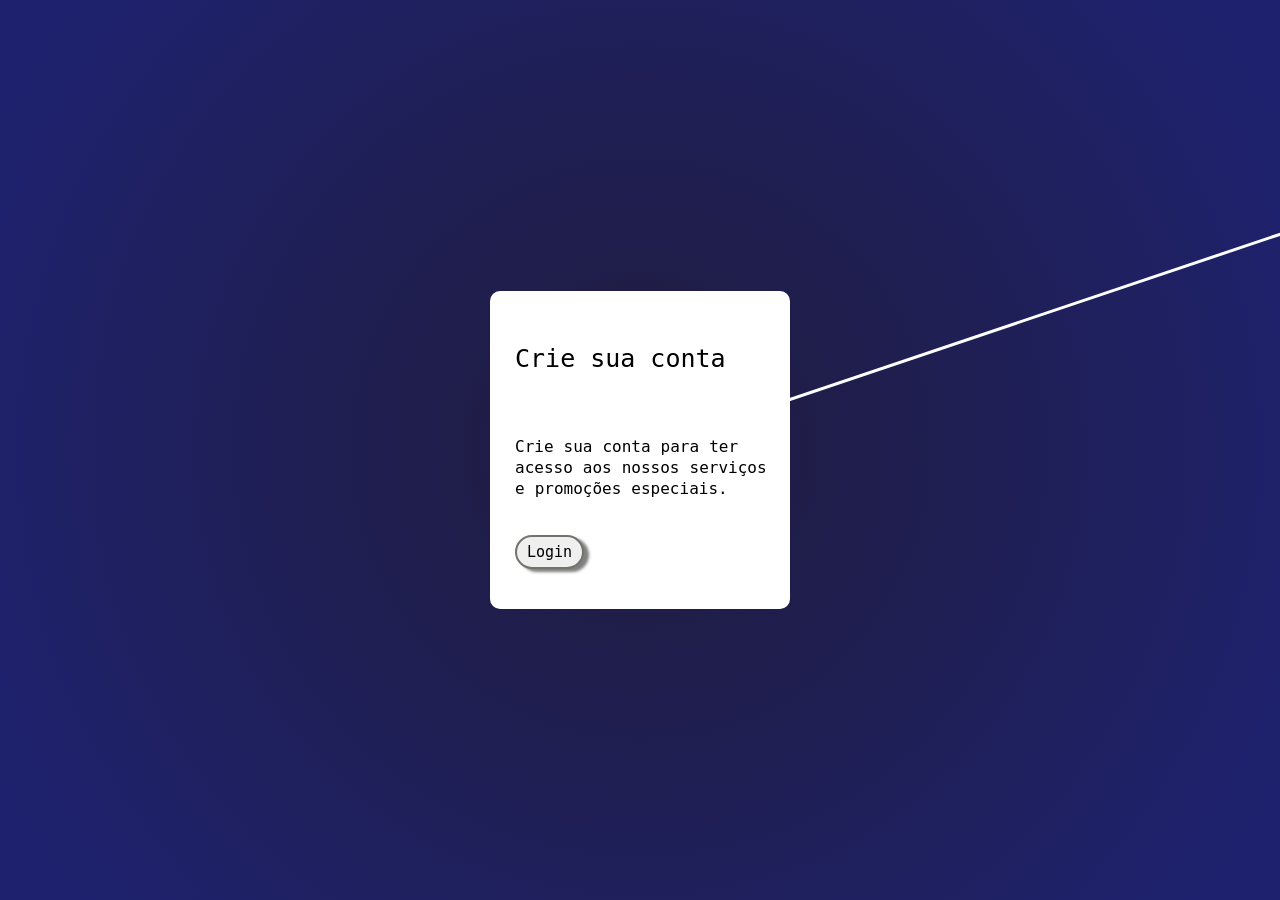
<file: main/index.html>
<!DOCTYPE html>
<html lang="pt-br">
<head>
    <meta charset="UTF-8">
    <meta name="viewport" content="width=device-width, initial-scale=1.0">
    <title>NetNest</title>

    <link rel="stylesheet" href="../style/style.css">
</head>
<body>
    <div class="content">
        <div class="world">
            <div class="container" id="login-container" data-primary>
                <p class="title">Crie sua conta</p>
                <p class="body">Crie sua conta para ter acesso aos nossos serviços e promoções especiais.</p>
                <button type="button" class="nav" id="pg-login" onclick="window.location.href='login.html'">Login</button>
            </div>

            <div class="container" id="cripto-container">
                <p class="title">Criptografia isolada</p>
                <p class="body">Tecnologia de conteinerização criptográfica de transferência interna e externa de dados.</p>
                <button type="button" class="nav" id="pg-servicos" onclick="window.location.href='servicos.html'">Ver serviços</button>
            </div>
        </div>
    </div>

    <script src="../script/dynamic_movement.js" defer></script>
</body>
</html>
</file>
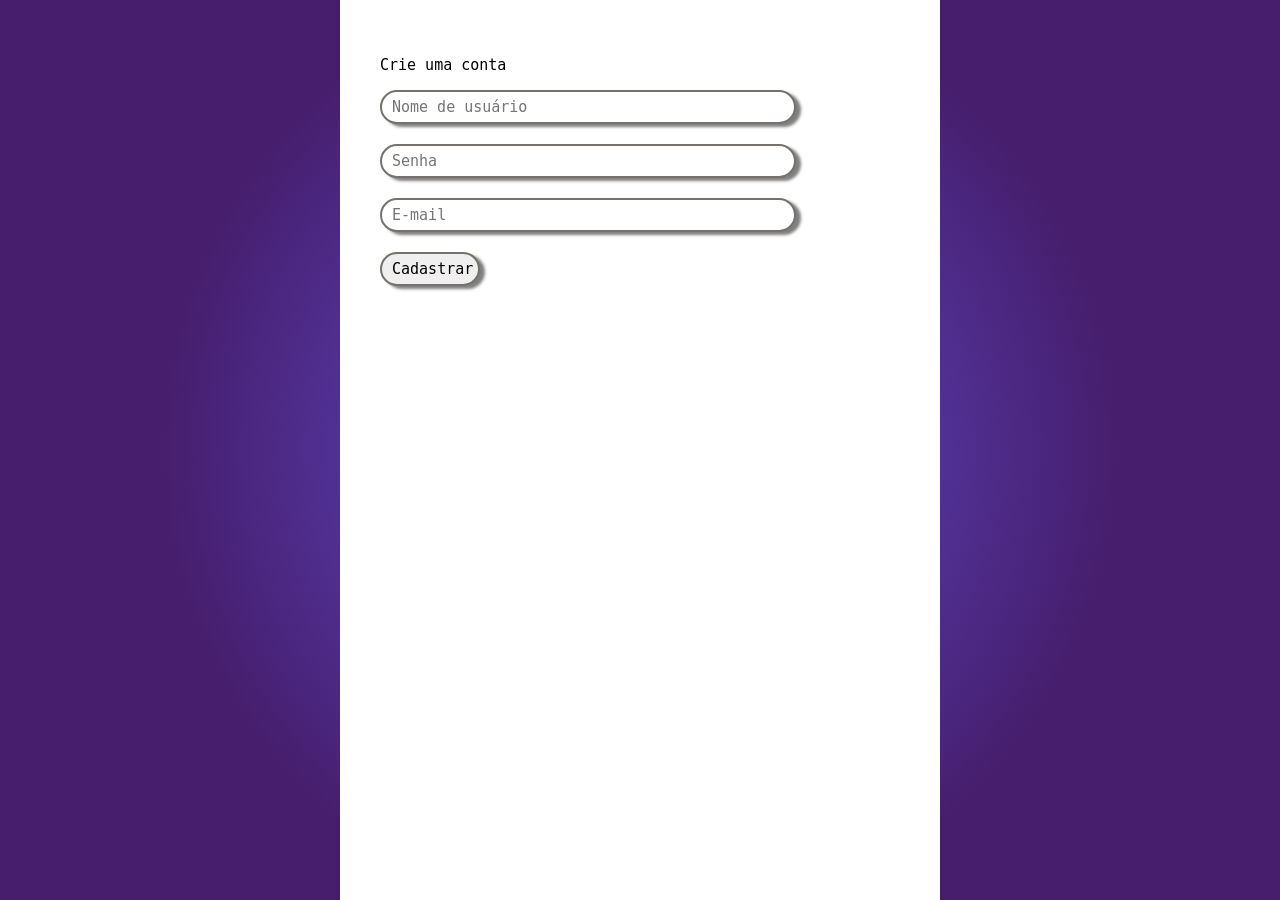
<file: main/cadastro.html>
<!DOCTYPE html>
<html lang="pt-br">
<head>
    <meta charset="UTF-8">
    <meta name="viewport" content="width=device-width, initial-scale=1.0">
    <title>Cadastro</title>

    <link rel="stylesheet" href="../style/forms.css">
</head>
<body>
    <div class="container">
        <p class="title">Crie uma conta</p>
        <form class="login-form">
            <input class="in" size="40" type="text" placeholder="Nome de usuário" required>
            <input class="in" size="40" type="password" placeholder="Senha" required>
            <input class="in" size="40" type="email" placeholder="E-mail" required>
            <input class="in" type="submit" value="Cadastrar">
        </form>
    </div>
</body>
</html>
</file>
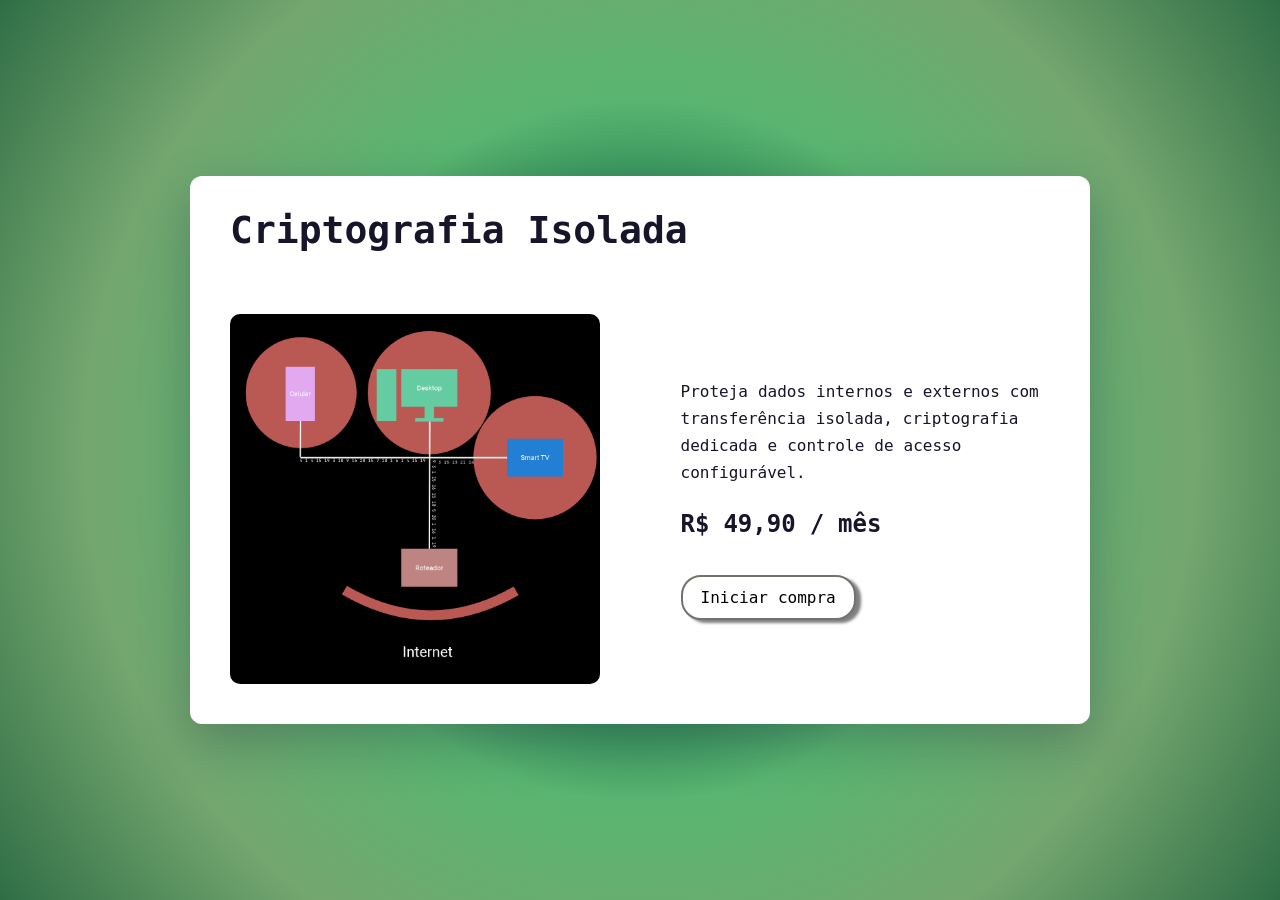
<file: main/cripto.html>
<!DOCTYPE html>
<html lang="pt-br">
<head>
  <meta charset="UTF-8">
  <meta name="viewport" content="width=device-width, initial-scale=1.0">
  <title>Criptografia Isolada</title>
  <link rel="stylesheet" href="../style/service.css">
</head>
<body>
  <main class="service-container">
    <h1 class="service-title">Criptografia Isolada</h1>

    <div class="service-content">
      <section class="service-media" aria-label="Imagem do serviço">
        <div class="service-image-placeholder">
          <img src="../assets/images/cripto.png" alt="Imagem do serviço de criptografia">
        </div>
      </section>

      <div class="service-divider" aria-hidden="true"></div>

      <section class="service-description">
        <p>
          Proteja dados internos e externos com transferência isolada,
          criptografia dedicada e controle de acesso configurável.
        </p>
        <p class="service-price">R$ 49,90 / mês</p>
        <button type="button" class="purchase-button" data-purchase>
          Iniciar compra
        </button>
      </section>
    </div>
  </main>

  <script src="../script/service.js" defer></script>
</body>
</html>
</file>
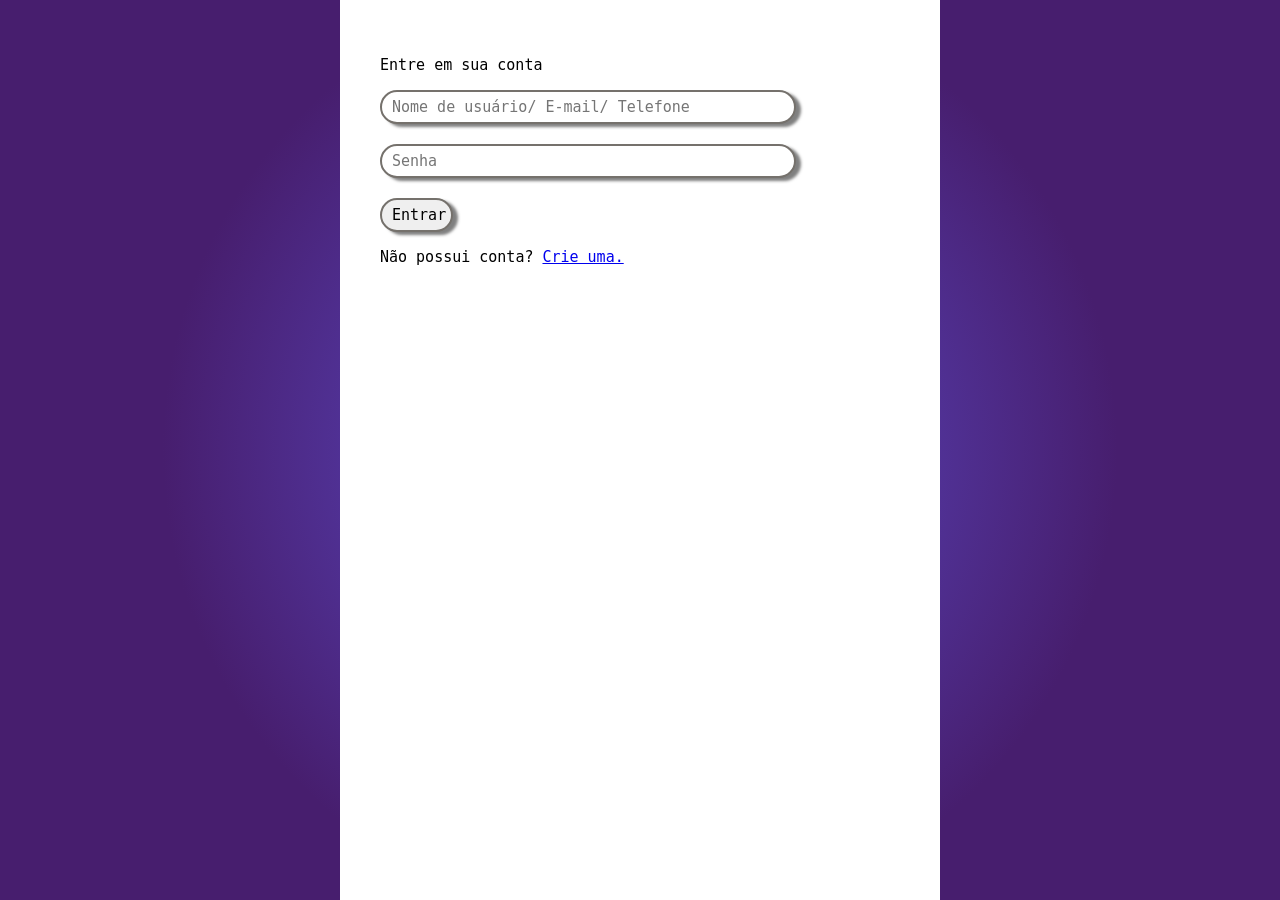
<file: main/login.html>
<!DOCTYPE html>
<html lang="pt-br">
<head>
    <meta charset="UTF-8">
    <meta name="viewport" content="width=device-width, initial-scale=1.0">
    <title>Entrar</title>

    <link rel="stylesheet" href="../style/forms.css">
</head>
<body>
    <div class="container">
        <p class="title">Entre em sua conta</p>
        <form class="login-form">
            <input class="in" size="40" type="text" placeholder="Nome de usuário/ E-mail/ Telefone">
            <input class="in" size="40" type="password" placeholder="Senha">
            <input class="in" type="submit" value="Entrar">

        </form>
        <p class="body">Não possui conta? <a href="cadastro.html">Crie uma.</a></p>
    </div>
</body>
</html>
</file>
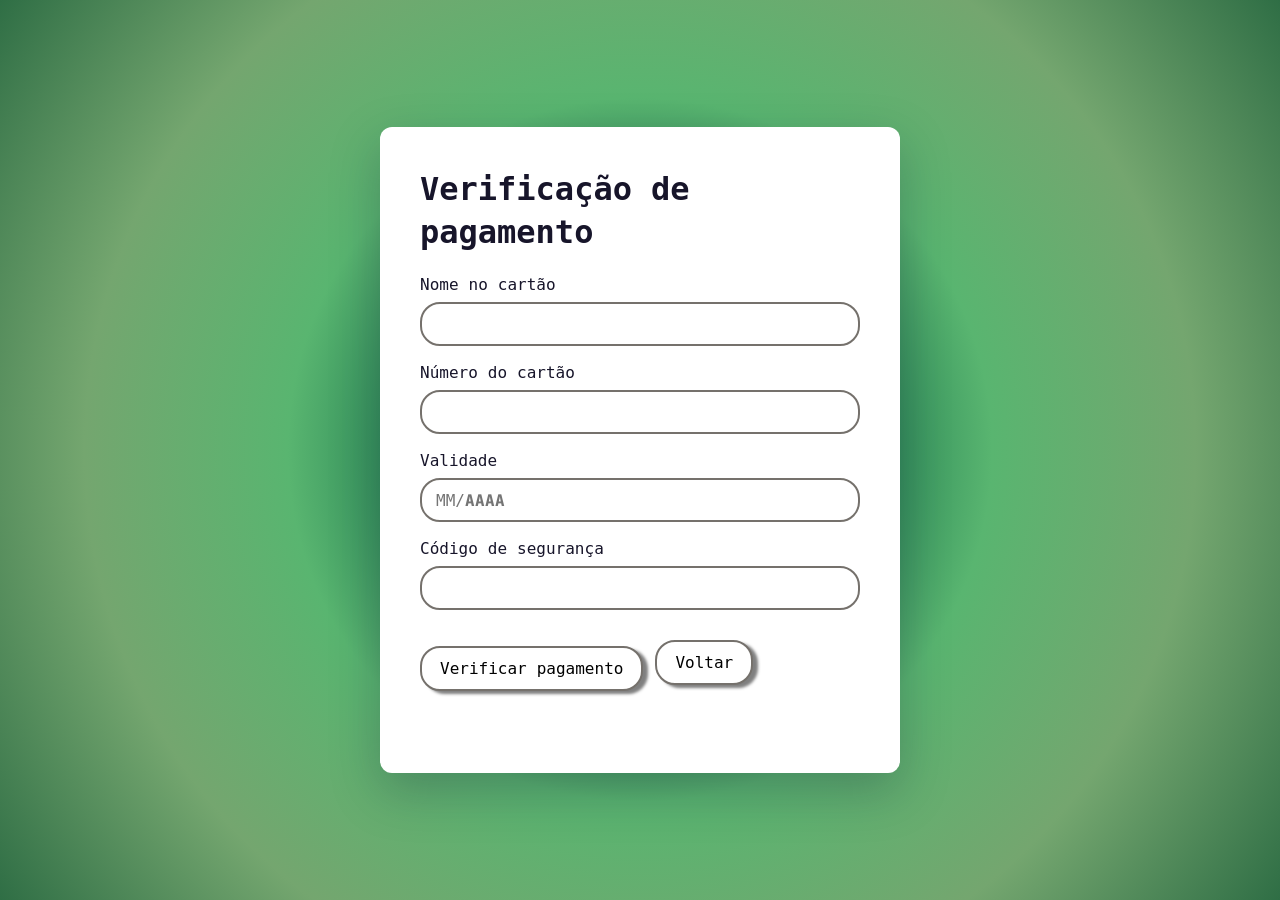
<file: main/payment.html>
<!DOCTYPE html>
<html lang="pt-br">
<head>
  <meta charset="UTF-8">
  <meta name="viewport" content="width=device-width, initial-scale=1.0">
  <title>Verificação de pagamento</title>
  <link rel="stylesheet" href="../style/payment.css">
</head>
<body>
  <main class="payment-container">
    <h1>Verificação de pagamento</h1>

    <form id="payment-form" class="payment-form">
      <label class="payment-field">
        Nome no cartão
        <input type="text" name="card-name" autocomplete="cc-name" required>
      </label>

      <label class="payment-field">
        Número do cartão
        <input type="text" name="card-number" inputmode="numeric" autocomplete="cc-number" maxlength="19" required>
      </label>

      <label class="payment-field">
        Validade
        <input type="text" name="card-expiry" inputmode="numeric" autocomplete="cc-exp" placeholder="MM/AAAA" required>
      </label>

      <label class="payment-field">
        Código de segurança
        <input type="password" name="card-cvv" inputmode="numeric" autocomplete="cc-csc" maxlength="4" required>
      </label>

      <div class="payment-actions">
        <button type="submit" class="purchase-button">Verificar pagamento</button>
        <a class="back-button" href="cripto.html">Voltar</a>
      </div>
    </form>

    <p id="payment-status" class="payment-status" role="status"></p>
  </main>

  <script src="../script/payment.js" defer></script>
</body>
</html>
</file>
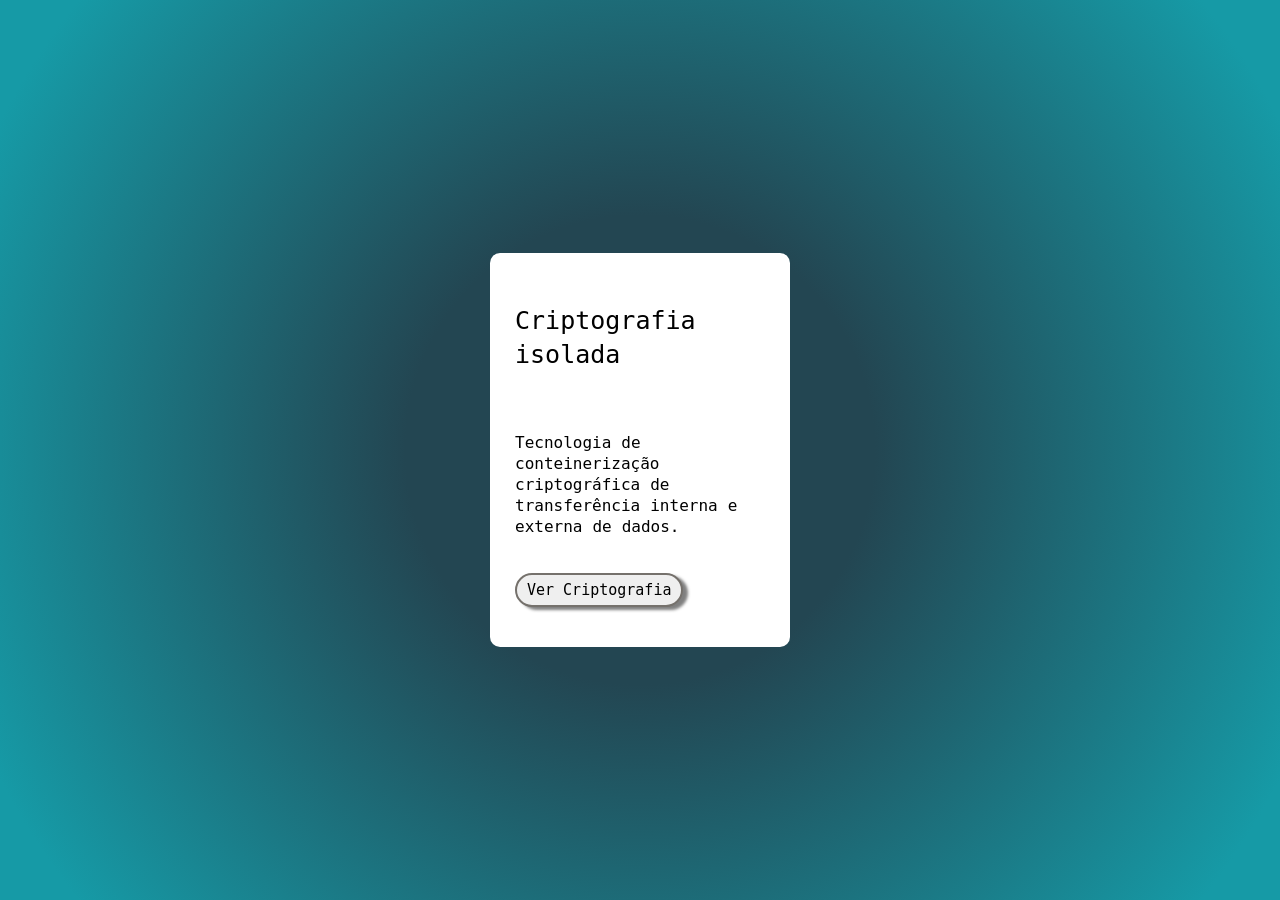
<file: main/servicos.html>
<!DOCTYPE html>
<html lang="pt-br">
<head>
    <meta charset="UTF-8">
    <meta name="viewport" content="width=device-width, initial-scale=1.0">
    <title>Serviços</title>

    <link rel="stylesheet" href="../style/style.css">
</head>
<body>
    <div class="content" id="content-2">
        <div class="world">
            <div class="container" id="cripto-container" data-primary>
                <p class="title">Criptografia isolada</p>
                <p class="body">Tecnologia de conteinerização criptográfica de transferência interna e externa de dados.</p>
                <button type="button" class="nav" id="pg-cripto" onclick="window.location.href='cripto.html'">Ver Criptografia</button>
            </div>
        </div>
    </div>

    <script src="../script/dynamic_movement.js" defer></script>
</body>
</html>
</file>
<file: style/style.css>
html,
body {
  width: 100%;
  height: 100%;
  margin: 0;
  padding: 0;
  overflow: hidden;
}

body {
  background: #201C3D;
background: radial-gradient(circle,rgba(32, 28, 61, 1) 0%, rgba(30, 34, 110, 1) 92%);
}

@font-face {
  font-family: 'JetBrainsMono';
  src: url('../assets/fonts/JetBrainsMono/static/jetbrains-mono-latin-ext-800-normal.woff2') format('woff2'),
       url('../assets/fonts/JetBrainsMono/static/jetbrains-mono-latin-ext-800-normal.woff') format('woff');
  font-weight: 800;
  font-style: normal;
  font-display: swap;
}

/* ---- The viewport-sized scroll container (the "camera") ---- */
.content {
  position: relative;
  width: 100vw;
  height: 100vh;
  overflow: hidden;          /* scroll container driven programmatically */
  cursor: grab;
  touch-action: none;        

  user-select: none;
  -webkit-user-select: none;
  -moz-user-select: none;
  -ms-user-select: none;
  -webkit-tap-highlight-color: transparent;
}

.content.dragging {
  cursor: grabbing;
}

/* Mundo */
.world {
  position: relative;
  width: 6000px;
  height: 6000px;
  padding: 10px;
  box-sizing: border-box;
  font-size: 15px;
  font-family: 'JetBrainsMono', monospace;
}

/* Container de login */
.container {
  display: flex;
  flex-direction: column;
  position: absolute;
  left: 50%;
  top: 50%;
  transform: translate(-50%, -50%);
  z-index: 1;

  gap: 20px;
  padding: 25px 20px 40px 25px;
  border-radius: 10px;
  color: black;
  max-width: 300px;
  box-sizing: border-box;
  text-wrap: wrap;
  background-color: white;
}

.title {
  font-size: 25px;
}

.body {
  font-size: 16px;
}

.nav {
  position: relative;
  border-radius: 20px;
  box-shadow: 5px 3px 3px rgba(0, 0, 0, 0.5);
  color: black;
  padding: 5px 10px;
  font: inherit;
  max-width: fit-content;
  border: 2px solid rgb(117, 113, 108);
  cursor: pointer;
}

#content-2 {
  background: #234652;
  background: radial-gradient(circle, rgba(35, 70, 82, 1) 30%, rgba(22, 154, 166, 1) 92%);
}

#container-network {
  position: absolute;
  inset: 0;
  z-index: 0;
  pointer-events: none;
  overflow: visible;
}

#container-network line {
  stroke: white;
  stroke-width: 3;
  stroke-linecap: round;
  vector-effect: non-scaling-stroke;
}
</file>
<file: style/forms.css>
@font-face {
    font-family: 'JetBrainsMono';
    src: url('../assets/fonts/JetBrainsMono/static/jetbrains-mono-latin-ext-800-normal.woff') format('woff'),
         url('../assets/fonts/JetBrainsMono/static/jetbrains-mono-latin-ext-800-normal.woff2') format('woff2');
    font-weight: 800;
    font-style: normal;
    font-display: swap;
}

html, body {
    margin: 0;
    padding: 0;
    height: 100%;
  }
  
  body {
    background: #5f50d4;
    background: radial-gradient(circle,rgba(95, 80, 212, 1) 0%, rgba(71, 30, 110, 1) 61%);
    display: flex;
    justify-content: center;   /* horizontal centering */
    align-items: stretch;      /* container still fills height */
  }
  
  .container {
    display: flex;
    flex-direction: column;
    background-color: white;
    font-family: 'JetBrainsMono', monospace;
    color: black;
    font-size: 15px;
    padding: 40px;
    width: 600px;
    box-sizing: border-box;    /* padding no longer adds to height */
    height: 100%;              /* of body, which is now 100% of viewport */
  }

  .login-form {
    display: flex;
    flex-direction: column;
    gap: 20px;
  }

  #criar-conta {
    margin-top: auto;
  }

  .in {
    position: relative;
    border-radius: 20px;
    box-shadow: 5px 3px 3px rgba(0, 0, 0, 0.5);
    color: black;
    padding: 5px 10px;
    font: inherit;
    border: 2px solid rgb(117, 113, 108);
    cursor: pointer;
    padding-right: 5px;
    box-sizing: border-box;
    width: fit-content;
  }
</file>
<file: style/service.css>
@font-face {
  font-family: 'JetBrainsMono';
  src: url('../assets/fonts/JetBrainsMono/static/jetbrains-mono-latin-ext-800-normal.woff') format('woff'),
       url('../assets/fonts/JetBrainsMono/static/jetbrains-mono-latin-ext-800-normal.woff2') format('woff2');
  font-weight: 800;
  font-style: normal;
  font-display: swap;
}

* {
  box-sizing: border-box;
}

html,
body {
  min-height: 100%;
  margin: 0;
}

body {
  display: grid;
  place-items: center;
  min-height: 100vh;
  padding: 32px;
  overflow-x: hidden;
background: radial-gradient(circle,rgba(9, 102, 68, 1) 19%, rgba(89, 181, 112, 1) 45%, rgba(116, 166, 111, 1) 71%, rgba(47, 110, 69, 1) 100%);  font-family: 'JetBrainsMono', monospace;
  color: #17152a;
}

.service-container {
  width: min(900px, 100%);
  border-radius: 12px;
  background: white;
  box-shadow: 0 18px 50px rgba(20, 12, 50, 0.25);
  overflow: hidden;
}

.service-title {
  margin: 0;
  padding: 28px 40px 20px;
  font-size: clamp(24px, 4vw, 38px);
}

.service-content {
  display: grid;
  grid-template-columns: 1fr 1px 1fr;
  min-height: 420px;
}

.service-media,
.service-description {
  display: flex;
  flex-direction: column;
  justify-content: center;
  padding: 40px;
}

.service-divider {
  width: 1px;
  background: transparent;
}

.service-media {
  align-items: center;
}

.service-image-placeholder {
  display: grid;
  place-items: center;
  width: 100%;
  aspect-ratio: 1 / 1;
  overflow: hidden;
  border: none;
  border-radius: 10px;
  background: #f7f6fb;
  color: #77738a;
  text-align: center;
}

.service-image-placeholder img {
  display: block;
  width: 100%;
  height: 100%;
  object-fit: contain;
}

.service-description p {
  margin: 0 0 18px;
  line-height: 1.7;
}

.service-price {
  font-size: 24px;
  font-weight: 800;
}

.purchase-button,
.back-button {
  width: fit-content;
  border: 2px solid rgb(117, 113, 108);
  border-radius: 20px;
  padding: 10px 18px;
  background: white;
  box-shadow: 5px 3px 3px rgba(0, 0, 0, 0.5);
  color: black;
  font: inherit;
  cursor: pointer;
  text-decoration: none;
}

.purchase-button {
  margin-top: 12px;
}

@media (max-width: 700px) {
  body {
    padding: 16px;
  }

  .service-content {
    grid-template-columns: 1fr;
  }

  .service-divider {
    width: auto;
    height: 1px;
  }

  .service-media,
  .service-description {
    padding: 24px;
  }
}
</file>
<file: style/payment.css>
@import url('./service.css');

.payment-container {
  width: min(520px, 100%);
  padding: 40px;
  border-radius: 12px;
  background: white;
  box-shadow: 0 18px 50px rgba(20, 12, 50, 0.25);
}

.payment-container h1 {
  margin-top: 0;
}

.payment-form {
  display: flex;
  flex-direction: column;
  gap: 16px;
}

.payment-field {
  display: flex;
  flex-direction: column;
  gap: 7px;
}

.payment-field input {
  min-height: 44px;
  border: 2px solid rgb(117, 113, 108);
  border-radius: 20px;
  padding: 8px 14px;
  font: inherit;
}

.payment-actions {
  display: flex;
  align-items: center;
  gap: 12px;
  margin-top: 8px;
}

.payment-status {
  min-height: 24px;
  margin: 18px 0 0;
  color: #3c315f;
}

@media (max-width: 700px) {
  .payment-container {
    padding: 24px;
  }
}
</file>
